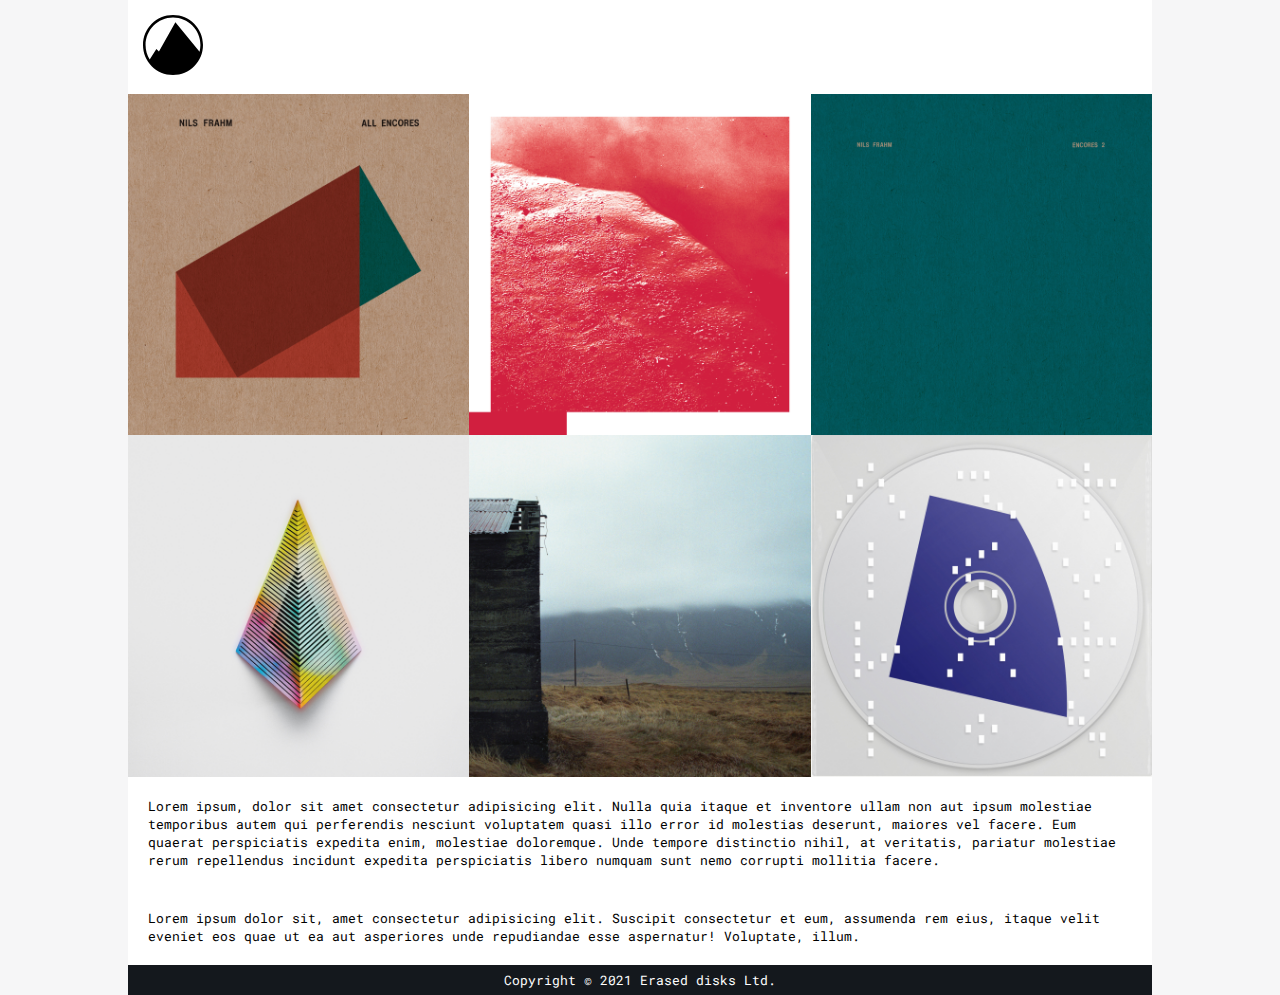
<file: clone task 1/index.html>
<!DOCTYPE html>
<html lang="en">
  <head>
    <meta charset="UTF-8" />
    <meta name="viewport" content="width=device-width, initial-scale=1.0" />
    <link rel="stylesheet" href="index.css" />
    <title>Media Queries</title>
  </head>
  <body>
    <header class="container">
      <img src="./resources/logo.svg" />
    </header>
    <main>
      <section class="images-container container">
        <img src="./resources/cover-1.jpg" />
        <img src="./resources/cover-2.jpg" />
        <img src="./resources/cover-3.jpg" />
        <img src="./resources/cover-4.jpg" />
        <img src="./resources/cover-5.jpg" />
        <img src="./resources/cover-6.jpg" />
      </section>

      <section class="text-container container">
        <p>
          Lorem ipsum, dolor sit amet consectetur adipisicing elit. Nulla quia
          itaque et inventore ullam non aut ipsum molestiae temporibus autem qui
          perferendis nesciunt voluptatem quasi illo error id molestias
          deserunt, maiores vel facere. Eum quaerat perspiciatis expedita enim,
          molestiae doloremque. Unde tempore distinctio nihil, at veritatis,
          pariatur molestiae rerum repellendus incidunt expedita perspiciatis
          libero numquam sunt nemo corrupti mollitia facere.
        </p>
        <p>
          Lorem ipsum dolor sit, amet consectetur adipisicing elit. Suscipit
          consectetur et eum, assumenda rem eius, itaque velit eveniet eos quae
          ut ea aut asperiores unde repudiandae esse aspernatur! Voluptate,
          illum.
        </p>
      </section>
    </main>

    <footer class="container">
      <p>Copyright &copy; 2021 Erased disks Ltd.</p>
    </footer>
  </body>
</html>
</file>
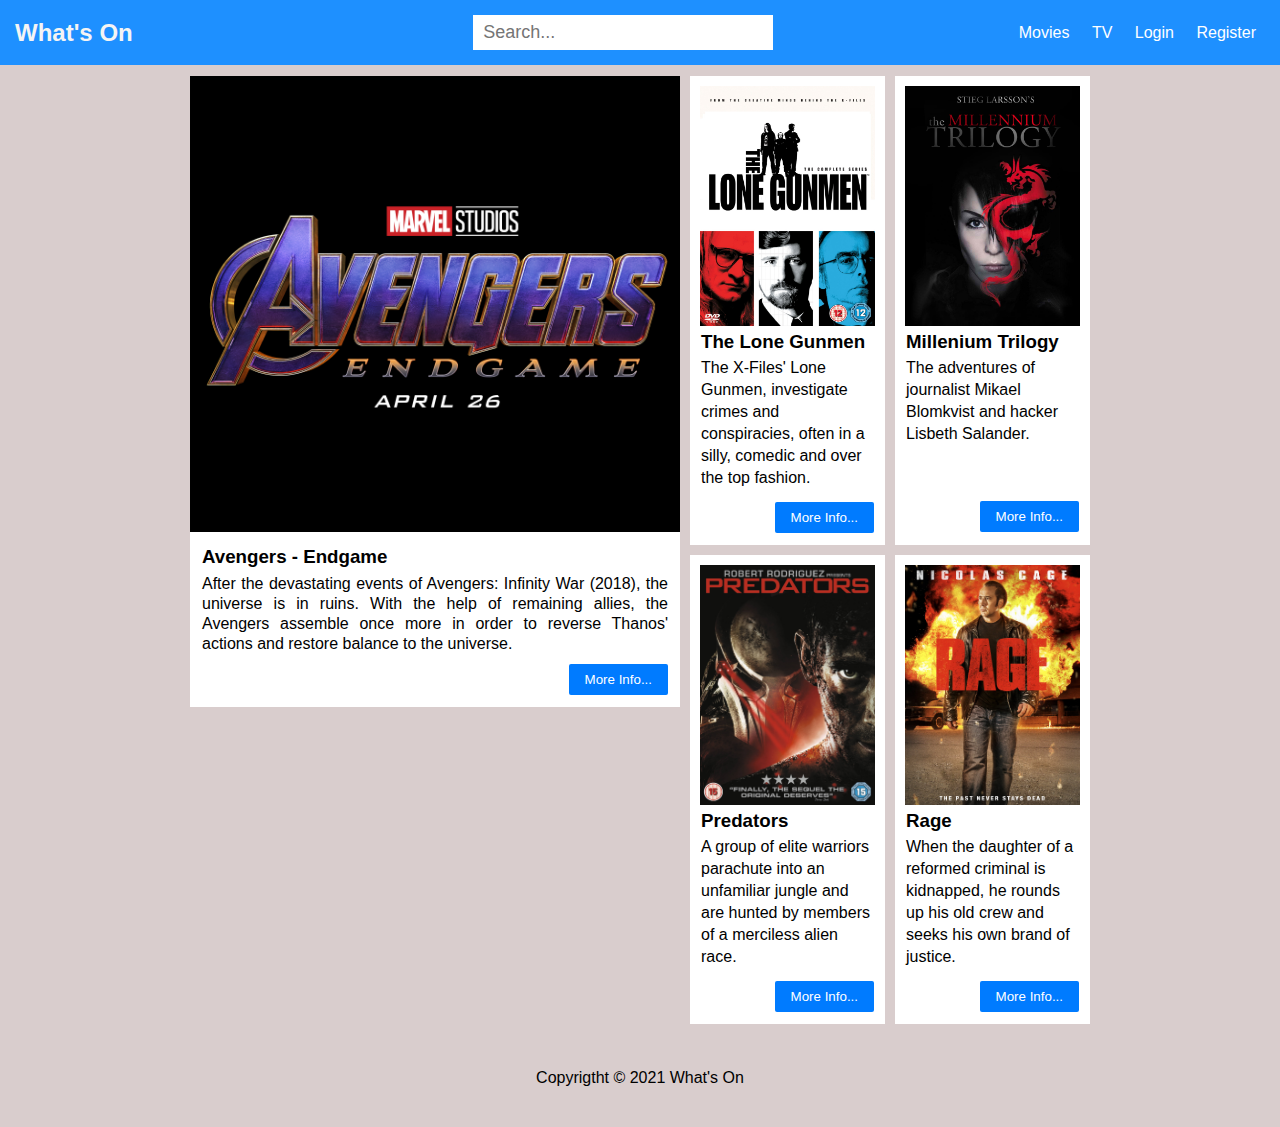
<file: clone task 2/index.html>
<!DOCTYPE html>
<html lang="en">
  <head>
    <meta charset="UTF-8" />
    <meta name="viewport" content="width=device-width, initial-scale=1.0" />
    <link rel="stylesheet" href="style.css" />
    <title>Document</title>
  </head>
  <body>
    <header>
      <nav>
        <div class="logo-container">
          <h2>What's On</h2>
        </div>

        <div class="search-container">
          <input class="search-input" type="search" placeholder="Search..." />
        </div>

        <div class="nav-container">
          <ul class="nav-items">
            <a href="#">Movies</a>
            <a href="#">TV</a>
            <a href="#">Login</a>
            <a href="#">Register</a>
          </ul>
        </div>
        <div class="menu-container">
          <h2>Menu</h2>
        </div>
      </nav>
    </header>

    <section class="main-container">
      <div class="left-container">
        <div class="movie-card">
          <img src="/clone task 2/resources/avengers.jpg" />
          <div class="content">
            <h3>Avengers - Endgame</h3>
            <p>
              After the devastating events of Avengers: Infinity War (2018), the
              universe is in ruins. With the help of remaining allies, the
              Avengers assemble once more in order to reverse Thanos' actions
              and restore balance to the universe.
            </p>
            <button>More Info...</button>
          </div>
        </div>
      </div>

      <div class="right-container">
        <div class="upper-container">
          <div class="movie-card right-container-movie-card">
            <img src="/clone task 2/resources/lone-gunmen.jpg" />
            <div class="content">
              <h3>The Lone Gunmen</h3>
              <p>
                The X-Files' Lone Gunmen, investigate crimes and conspiracies,
                often in a silly, comedic and over the top fashion.
              </p>
              <button>More Info...</button>
            </div>
          </div>

          <div class="movie-card right-container-movie-card">
            <img src="/clone task 2/resources/millenium.jpg" />
            <div class="content">
              <h3>Millenium Trilogy</h3>
              <p>
                The adventures of journalist Mikael Blomkvist and hacker Lisbeth
                Salander.
              </p>
              <button>More Info...</button>
            </div>
          </div>
        </div>

        <div class="lower-container">
          <div class="movie-card right-container-movie-card">
            <img src="/clone task 2/resources/predators.jpg" />
            <div class="content">
              <h3>Predators</h3>
              <p>
                A group of elite warriors parachute into an unfamiliar jungle
                and are hunted by members of a merciless alien race.
              </p>
              <button>More Info...</button>
            </div>
          </div>

          <div class="movie-card right-container-movie-card">
            <img src="/clone task 2/resources/rage.jpg" />
            <div class="content">
              <h3>Rage</h3>
              <p>
                When the daughter of a reformed criminal is kidnapped, he rounds
                up his old crew and seeks his own brand of justice.
              </p>
              <button>More Info...</button>
            </div>
          </div>
        </div>
      </div>
    </section>
    <footer>Copyrigtht &copy; 2021 What's On</footer>
  </body>
</html>
</file>
<file: clone task 1/index.css>
@import url("https://fonts.googleapis.com/css2?family=Roboto+Mono&display=swap");

* {
  box-sizing: border-box;
  margin: 0 auto;
}

body {
  margin: 0;
  padding: 0;
  background-color: #f6f6f7;
  font-family: "Roboto Mono", monospace;
  font-size: small;
}

header {
  padding: 15px;
  background-color: #ffffff;
}

header img {
  height: 60px;
}

img {
  max-width: 100%;
}

.images-container {
  display: grid;
  grid-template-columns: repeat(3, 1fr);
}

.text-container p {
  margin: 0;
  padding: 20px;
  background-color: #ffffff;
}

.container {
  max-width: 1024px;
}

footer {
  background-color: #14181d;
  color: #ffffff;
  padding: 6px;
  text-align: center;
}

@media (max-width: 1024px) {
  .images-container {
    grid-template-columns: repeat(3, 1fr);
  }
}

@media (max-width: 800px) {
  .images-container {
    grid-template-columns: repeat(2, 1fr);
  }
}

@media (max-width: 480px) {
  .images-container {
    grid-template-columns: 1fr;
  }
}
</file>
<file: clone task 2/style.css>
* {
  box-sizing: border-box;
  margin: 0;
  padding: 0;
}

body {
  background-color: #d9cdcd;
  font-family: Arial, Helvetica, sans-serif;
}

nav {
  display: flex;
  justify-content: space-between;
  align-items: center;
  background-color: #1e90ff;
  padding: 15px 15px;
  margin-bottom: 6px;
}

nav h2 {
  color: #f4f4f4;
  margin-right: 6.5rem;
}

.logo-container {
  font-weight: 800;
  cursor: pointer;
}

.search-input {
  width: 300px;
  height: 35px;
  font-size: 18px;
  padding: 10px;

  border: none;
}

nav a {
  color: #fff;
  text-decoration: none;
  margin: 0 1vh;
}

.menu-container {
  display: none;
}

footer {
  text-align: center;
  padding: 40px 40px;
}

.movie-card {
  background-color: #fff;
  margin: 5px;
}

.left-container img {
  max-width: 100%;
}

.right-container img {
  max-width: 100%;
  width: 220px;
  height: 240px;
}

.left-container h3 {
  padding: 10px 12px 6px 12px;
}

.left-container p {
  padding: 0px 12px;
  line-height: 20px;
  text-align: justify;
}

.right-container h3 {
  padding: 1px 1px;
}

.right-container p {
  padding: 3px 1px;
  line-height: 22px;
}

button {
  display: block;
  background-color: #007bff;
  color: #fff;
  padding: 0.5rem 1rem;
  margin: 10px 1px 2px auto;
  border: none;
  border-radius: 2px;
}

.left-container button {
  margin: 10px 12px 12px auto;
}

.upper-container .right-container-movie-card:last-child button {
  margin: 53px 1px 2px auto;
}

.main-container {
  display: flex;
  justify-content: center;
  max-width: 80rem;
  margin: 0 auto;
}

.left-container {
  display: flex;
  flex-basis: 500px;
  height: fit-content;
}

.right-container {
  display: flex;
  flex-direction: column;
  flex-basis: 410px;
}

.upper-container,
.lower-container {
  display: flex;
}

.right-container-movie-card {
  flex: 1;
  padding: 10px 10px;
}

@media (min-width: 801px) and (max-width: 1024px) {
  .upper-container,
  .lower-container {
    flex-direction: column;
  }

  .right-container {
    flex-basis: 250px;
  }

  .left-container {
    flex-basis: 480px;
  }
}

@media (min-width: 481px) and (max-width: 800px) {
  .main-container {
    flex-direction: column;
    padding: 1rem;
  }

  .right-container img {
    width: auto;
    height: auto;
  }

  .left-container {
    flex-basis: 480px;
    height: auto;
  }

  .nav-container,
  .search-container {
    display: none;
  }

  .menu-container {
    display: block;
  }

  nav h2 {
    margin-right: 2px;
  }
}

@media (max-width: 480px) {
  .main-container {
    flex-direction: column;
  }

  .upper-container,
  .lower-container {
    flex-direction: column;
  }

  .right-container img {
    width: auto;
    height: auto;
  }

  .nav-container,
  .search-container {
    display: none;
  }

  .menu-container {
    display: block;
  }

  nav h2 {
    margin-right: 2px;
  }
}
</file>
